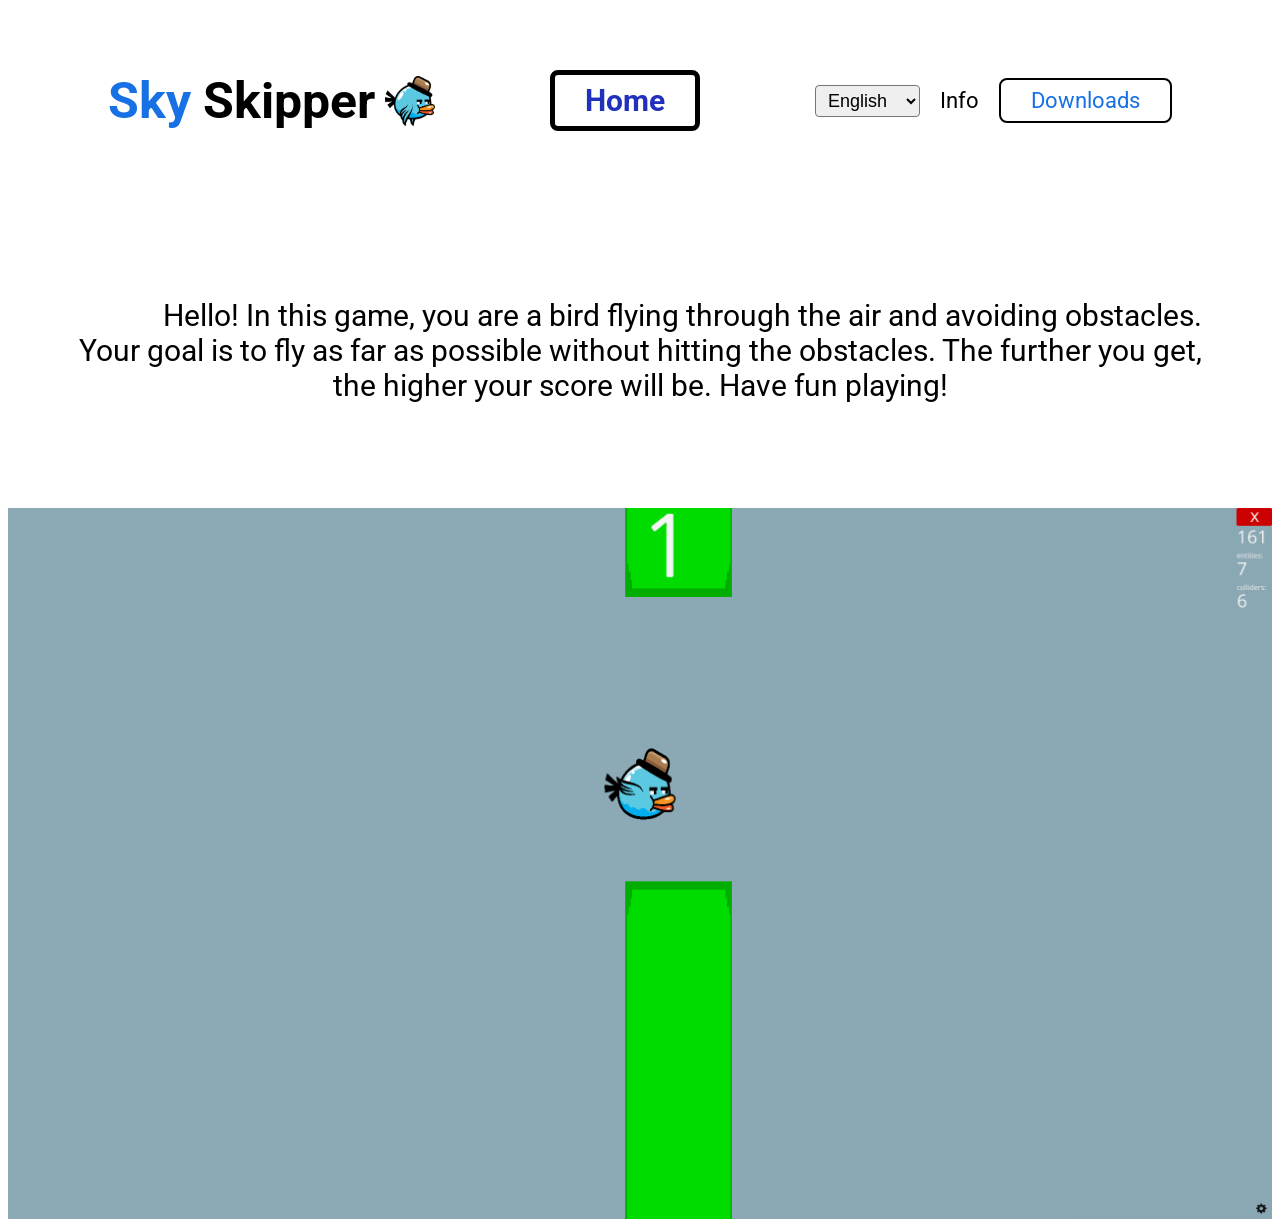
<file: index.html>
<!DOCTYPE html>
<html lang="en">
<head>
    <meta charset="UTF-8">
    <meta name="viewport" content="width=device-width, initial-scale=1.0">
    <title>Sky Skipper | Home</title>
    <link rel="preconnect" href="https://fonts.googleapis.com">
    <link rel="preconnect" href="https://fonts.gstatic.com" crossorigin>
    <link href="https://fonts.googleapis.com/css2?family=Roboto:ital,wght@0,100..900;1,100..900&display=swap" rel="stylesheet">
    <link rel="stylesheet" href="css/style_index.css">
</head>
<body>
    <div class="headline">
        <div class="logo_headline">
        <h1 class="logo_writing"><span class="logo_writing_Sky">Sky</span> Skipper</h1>
        <img class="logo" src="img/bird_blue0.png" alt="Logo">
        </div>

        <div>
            <a class="home" href="index.html">Home</a>
        </div>

        <div class="info_downloads">
            <select class="language-selector" name="language" id="language" onchange="location.href=this.value">
                <!-- use plain values, anchors inside options are invalid HTML -->
                <option value="index.html">English</option>
                <option value="index_de.html">Deutsch</option>
            </select>
            <a class="info" href="info_en.html">Info</a>
            <a class="downloads" href="downloads_en.html">Downloads</a>
        </div>
    </div>

    <div>
        <span class="little_instruction">
            Hello! In this game, you are a bird flying through the air and avoiding obstacles. Your goal is to fly as far as possible without hitting the obstacles. The further you get, the higher your score will be. Have fun playing!
        </span>
    </div>

    <div>
        <img class="screenshot" src="img/Screenshot.png" alt="Screenshot">
    </div>
</body>
</html>
</file>
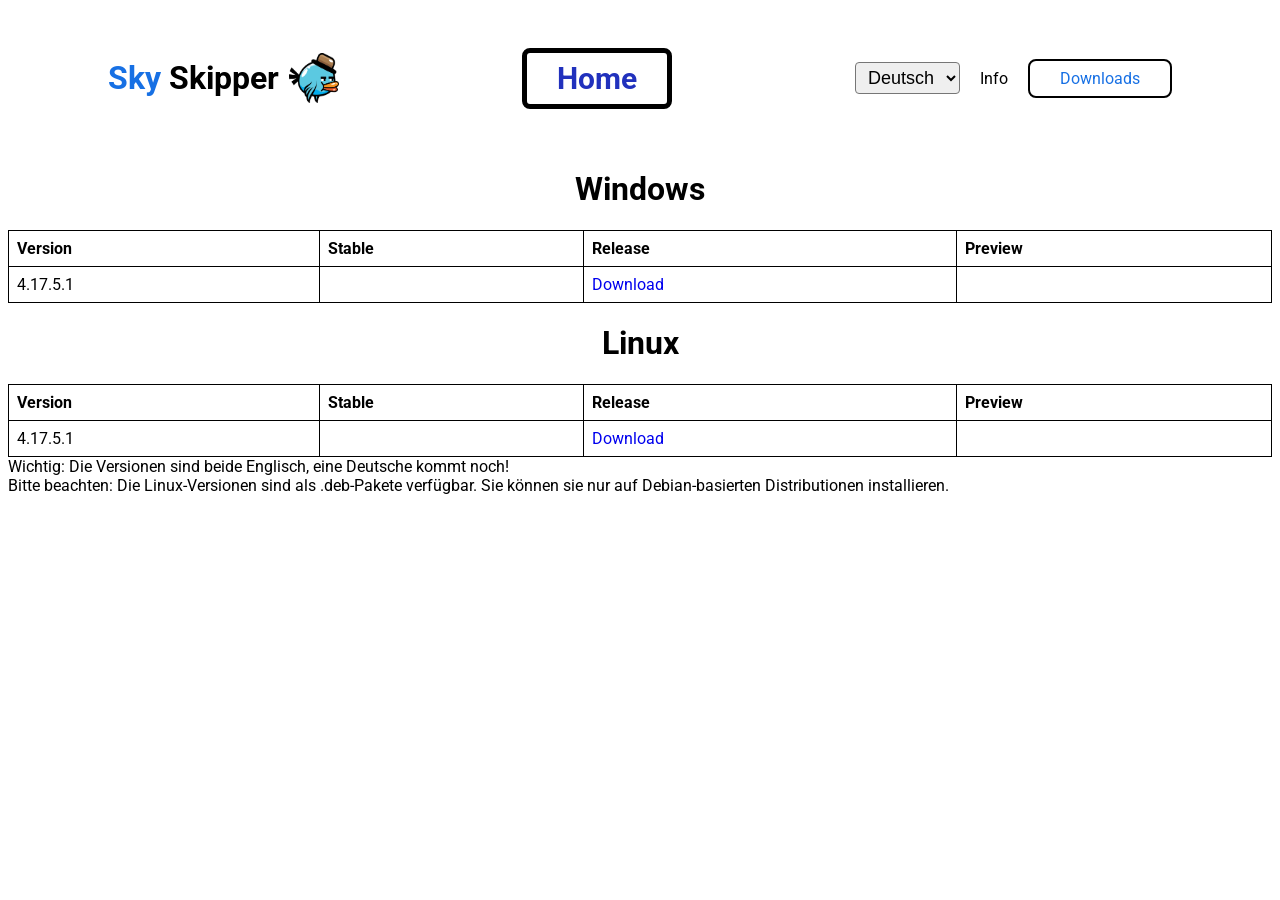
<file: downloads_de.html>
<!DOCTYPE html>
<html lang="en">
<head>
    <meta charset="UTF-8">
    <meta name="viewport" content="width=device-width, initial-scale=1.0">
    <title>Sky Skipper | Downloads</title>
    <link rel="preconnect" href="https://fonts.googleapis.com">
    <link rel="preconnect" href="https://fonts.gstatic.com" crossorigin>
    <link href="https://fonts.googleapis.com/css2?family=Roboto:ital,wght@0,100..900;1,100..900&display=swap" rel="stylesheet">
    <link rel="stylesheet" href="css/style_downloads.css">
</head>
<body>
    <div class="headline">
        <div class="logo_headline">
        <h1><span class="logo_writing">Sky</span> Skipper</h1>
        <img class="logo" src="img/bird_blue0.png" alt="Logo">
        </div>

        <div>
            <a class="home" href="index_de.html">Home</a>
        </div>

        <div class="info_downloads">
            <select class="language-selector" name="language" id="language" onchange="location.href=this.value">
                <option value="downloads_de.html">Deutsch</option>
                <option value="downloads_en.html">English</option>
            </select>
            <a class="info" href="info_de.html">Info</a>
            <a class="downloads" href="downloads_de.html">Downloads</a>
        </div>
    </div>

    <h1 class="windows_linux">Windows</h1>

    <div>
        <table>
            <thead>
                <tr>
                    <th>Version</th>
                    <th>Stable</th>
                    <th>Release</th>
                    <th>Preview</th>
                </tr>
            </thead>
            <tbody>
                <tr>
                    <td>4.17.5.1</td>
                    <td></td>
                    <td><a class="table" href="SkySkipper_4.17.5.exe">Download</a></td>
                    <td></td>
                </tr>
            </tbody>
        </table>
    </div>


    <h1 class="windows_linux">Linux</h1>

    <div>
        <table>
            <thead>
                <tr>
                    <th>Version</th>
                    <th>Stable</th>
                    <th>Release</th>
                    <th>Preview</th>
                </tr>
            </thead>
            <tbody>
                <tr>
                    <td>4.17.5.1</td>
                    <td></td>
                    <td><a class="table" href="downloads/download.txt">Download</a></td>
                    <td></td>
                </tr>
            </tbody>
        </table>
    </div>
    
    <div>
        <span>Wichtig: Die Versionen sind beide Englisch, eine Deutsche kommt noch!</span>
        <br>
        <span>Bitte beachten: Die Linux-Versionen sind als .deb-Pakete verfügbar. Sie können sie nur auf Debian-basierten Distributionen installieren.</span>
    </div>
    
</body>
</html>
</file>
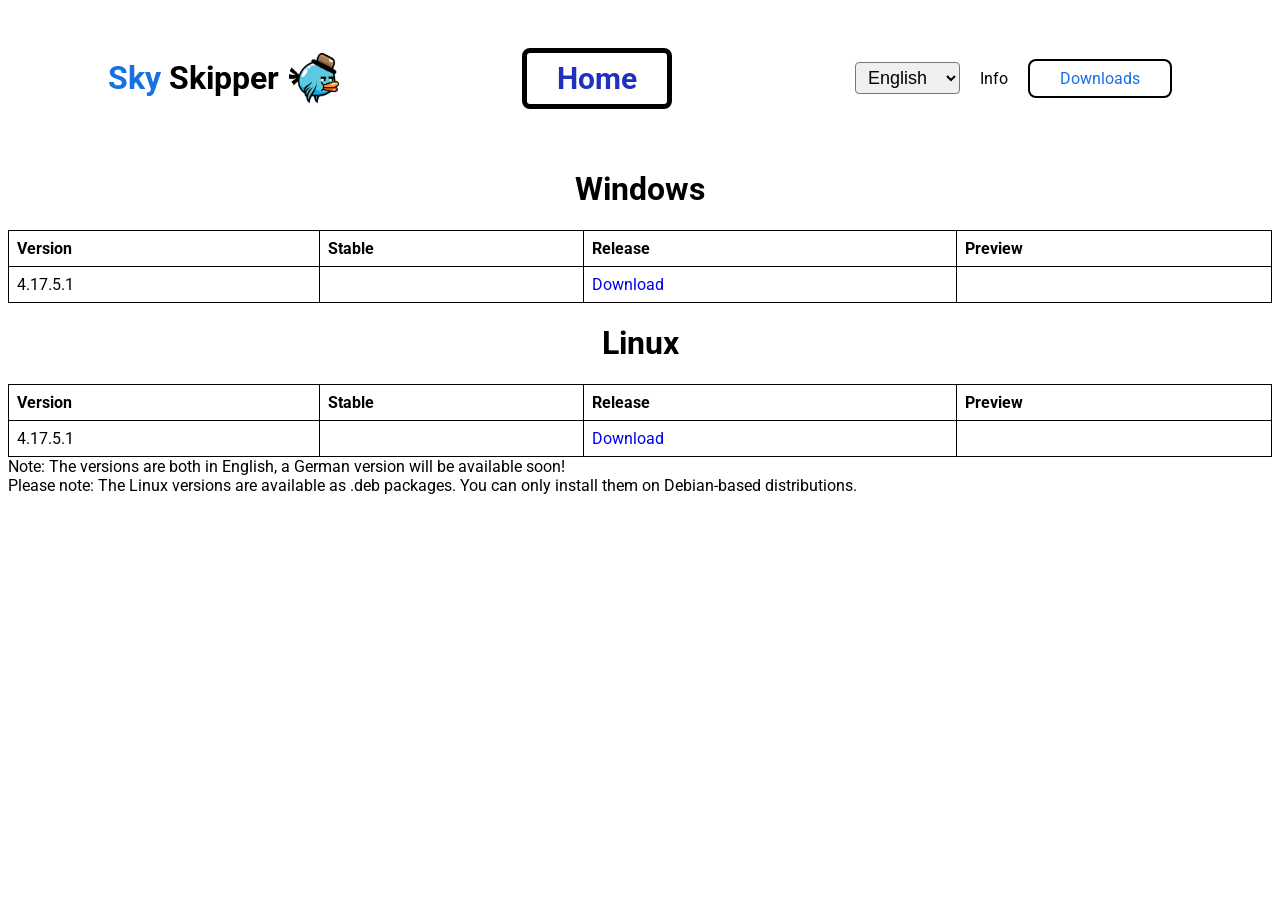
<file: downloads_en.html>
<!DOCTYPE html>
<html lang="en">
<head>
    <meta charset="UTF-8">
    <meta name="viewport" content="width=device-width, initial-scale=1.0">
    <title>Sky Skipper | Downloads</title>
    <link rel="preconnect" href="https://fonts.googleapis.com">
    <link rel="preconnect" href="https://fonts.gstatic.com" crossorigin>
    <link href="https://fonts.googleapis.com/css2?family=Roboto:ital,wght@0,100..900;1,100..900&display=swap" rel="stylesheet">
    <link rel="stylesheet" href="css/style_downloads.css">
</head>
<body>
    <div class="headline">
        <div class="logo_headline">
        <h1><span class="logo_writing">Sky</span> Skipper</h1>
        <img class="logo" src="img/bird_blue0.png" alt="Logo">
        </div>

        <div>
            <a class="home" href="index.html">Home</a>
        </div>

        <div class="info_downloads">
            <select class="language-selector" name="language" id="language" onchange="location.href=this.value">
                <option value="info_en.html">English</option>
                <option value="downloads_de.html">Deutsch</option>
            </select>
            <a class="info" href="info_en.html">Info</a>
            <a class="downloads" href="downloads_en.html">Downloads</a>
        </div>
    </div>

    <h1 class="windows_linux">Windows</h1>

    <div>
        <table>
            <thead>
                <tr>
                    <th>Version</th>
                    <th>Stable</th>
                    <th>Release</th>
                    <th>Preview</th>
                </tr>
            </thead>
            <tbody>
                <tr>
                    <td>4.17.5.1</td>
                    <td></td>
                    <td><a class="table" href="SkySkipper_4.17.5.exe">Download</a></td>
                    <td></td>
                </tr>
            </tbody>
        </table>
    </div>


    <h1 class="windows_linux">Linux</h1>

    <div>
        <table>
            <thead>
                <tr>
                    <th>Version</th>
                    <th>Stable</th>
                    <th>Release</th>
                    <th>Preview</th>
                </tr>
            </thead>
            <tbody>
                <tr>
                    <td>4.17.5.1</td>
                    <td></td>
                    <td><a class="table" href="downloads/download.txt">Download</a></td>
                    <td></td>
                </tr>
            </tbody>
        </table>
    </div>
    
    <div>
        <span>Note: The versions are both in English, a German version will be available soon!</span>
        <br>
        <span>Please note: The Linux versions are available as .deb packages. You can only install them on Debian-based distributions.</span>
    </div>

</body>
</html>
</file>
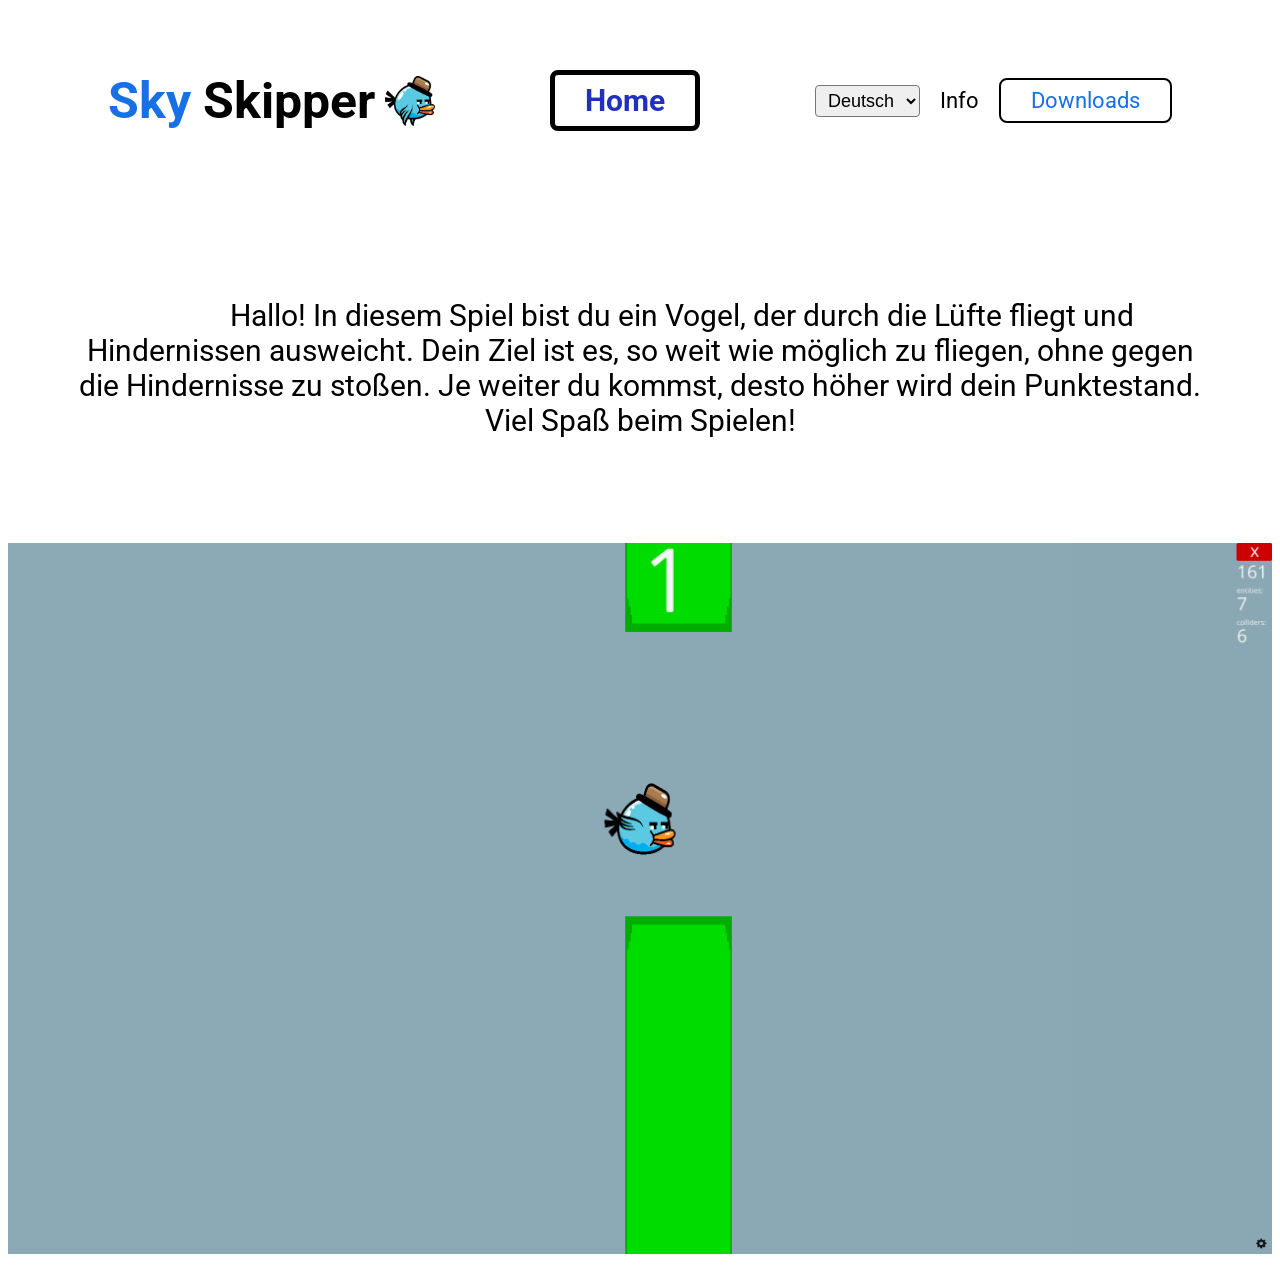
<file: index_de.html>
<!DOCTYPE html>
<html lang="en">
<head>
    <meta charset="UTF-8">
    <meta name="viewport" content="width=device-width, initial-scale=1.0">
    <title>Sky Skipper | Home</title>
    <link rel="preconnect" href="https://fonts.googleapis.com">
    <link rel="preconnect" href="https://fonts.gstatic.com" crossorigin>
    <link href="https://fonts.googleapis.com/css2?family=Roboto:ital,wght@0,100..900;1,100..900&display=swap" rel="stylesheet">
    <link rel="stylesheet" href="css/style_index.css">
</head>
<body>
    <div class="headline">
        <div class="logo_headline">
        <h1 class="logo_writing"><span class="logo_writing_Sky">Sky</span> Skipper</h1>
        <img class="logo" src="img/bird_blue0.png" alt="Logo">
        </div>

        <div>
            <a class="home" href="index_de.html">Home</a>
        </div>

        <div class="info_downloads">
            <select class="language-selector" name="language" id="language" onchange="location.href=this.value">
                <option value="index_de.html">Deutsch</option>
                <option value="index.html">English</option>
            </select>
            <a class="info" href="info_de.html">Info</a>
            <a class="downloads" href="downloads_de.html">Downloads</a>
        </div>
    </div>

    <div>
        <span class="little_instruction">
            Hallo! In diesem Spiel bist du ein Vogel, der durch die Lüfte fliegt und Hindernissen ausweicht. Dein Ziel ist es, so weit wie möglich zu fliegen, ohne gegen die Hindernisse zu stoßen. Je weiter du kommst, desto höher wird dein Punktestand. Viel Spaß beim Spielen!
        </span>
    </div>

    <div>
        <img class="screenshot" src="img/Screenshot.png" alt="Screenshot">
    </div>
</body>
</html>
</file>
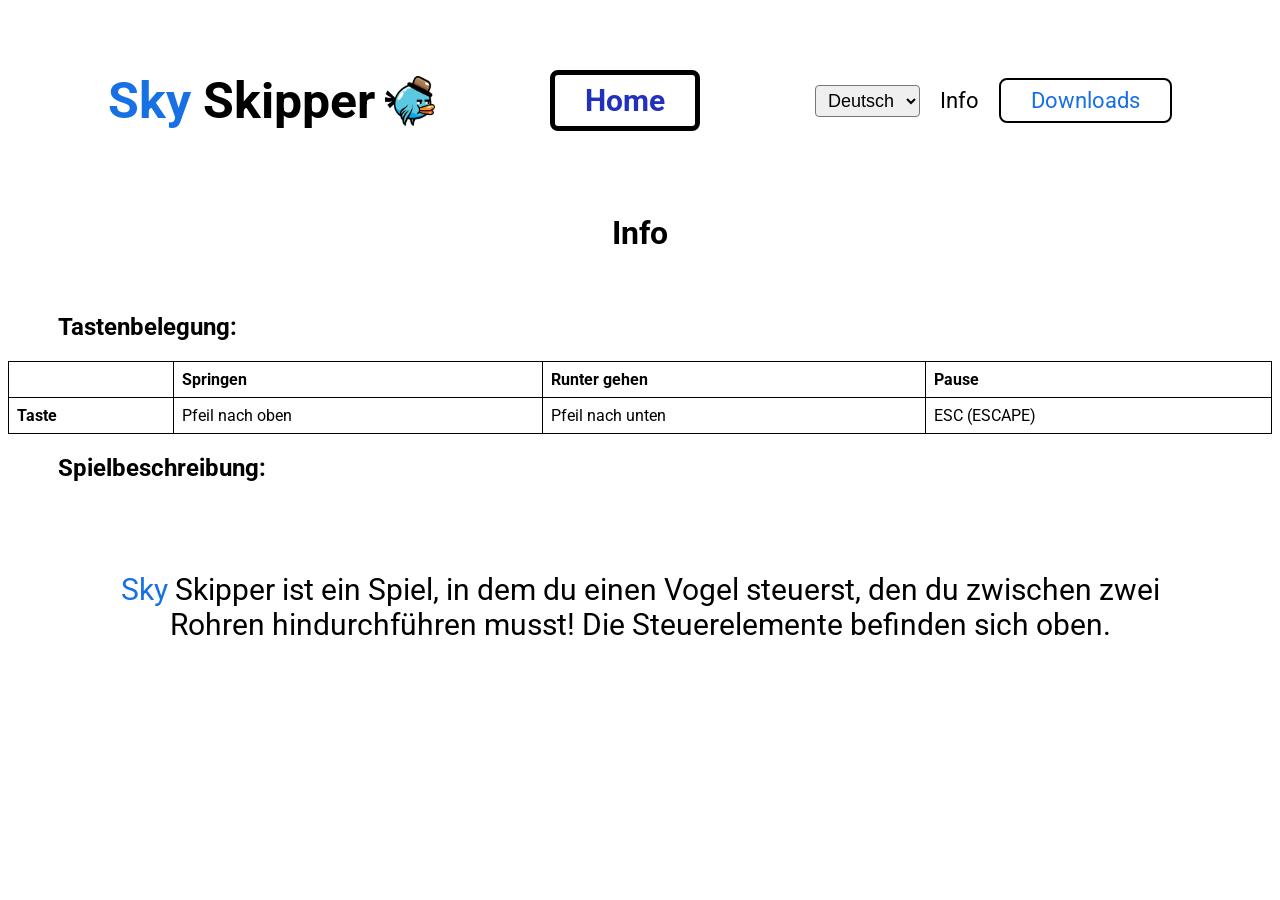
<file: info_de.html>
<!DOCTYPE html>
<html lang="en">
<head>
    <meta charset="UTF-8">
    <meta name="viewport" content="width=device-width, initial-scale=1.0">
    <title>Sky Skipper | Info</title>
    <link rel="preconnect" href="https://fonts.googleapis.com">
    <link rel="preconnect" href="https://fonts.gstatic.com" crossorigin>
    <link href="https://fonts.googleapis.com/css2?family=Roboto:ital,wght@0,100..900;1,100..900&display=swap" rel="stylesheet">
    <link rel="stylesheet" href="css/style_info.css">
</head>
<body>
    <div class="headline">
        <div class="logo_headline">
        <h1 class="logo_writing"><span class="logo_writing_Sky">Sky</span> Skipper</h1>
        <img class="logo" src="img/bird_blue0.png" alt="Logo">
        </div>

        <div>
            <a class="home" href="index_de.html">Home</a>
        </div>

        <div class="info_downloads">
            <select class="language-selector" name="language" id="language" onchange="location.href=this.value">
                <option value="info_de.html">Deutsch</option>
                <option value="info_en.html">English</option>
            </select>
            <a class="info" href="info_de.html">Info</a>
            <a class="downloads" href="downloads_de.html">Downloads</a>
        </div>
    </div>

    <div>
        <h1 class="info_headline">Info</h1>
        <br>
    </div>

    <div>
        <h2 class="info_controls_gamedescription">Tastenbelegung:</h2>
    </div>

    <div>
        <table>
            <thead>
                <tr>
                    <th></th>
                    <th>Springen</th>
                    <th>Runter gehen</th>
                    <th>Pause</th>
                </tr>
            </thead>
            <tbody>
                <tr>
                    <th>Taste</th>
                    <td>Pfeil nach oben</td>
                    <td>Pfeil nach unten</td>
                    <td>ESC (ESCAPE)</td>
                </tr>
            </tbody>
        </table>
    </div>

    <div>
        <h2 class="info_controls_gamedescription">Spielbeschreibung:</h2>
        <span class="game_description_text"><span class="game_description_text_Sky">Sky</span> Skipper ist ein Spiel, in dem du einen Vogel steuerst, den du zwischen zwei Rohren hindurchführen musst! Die Steuerelemente befinden sich oben.</span>
    </div>
</body>
</html>
</file>
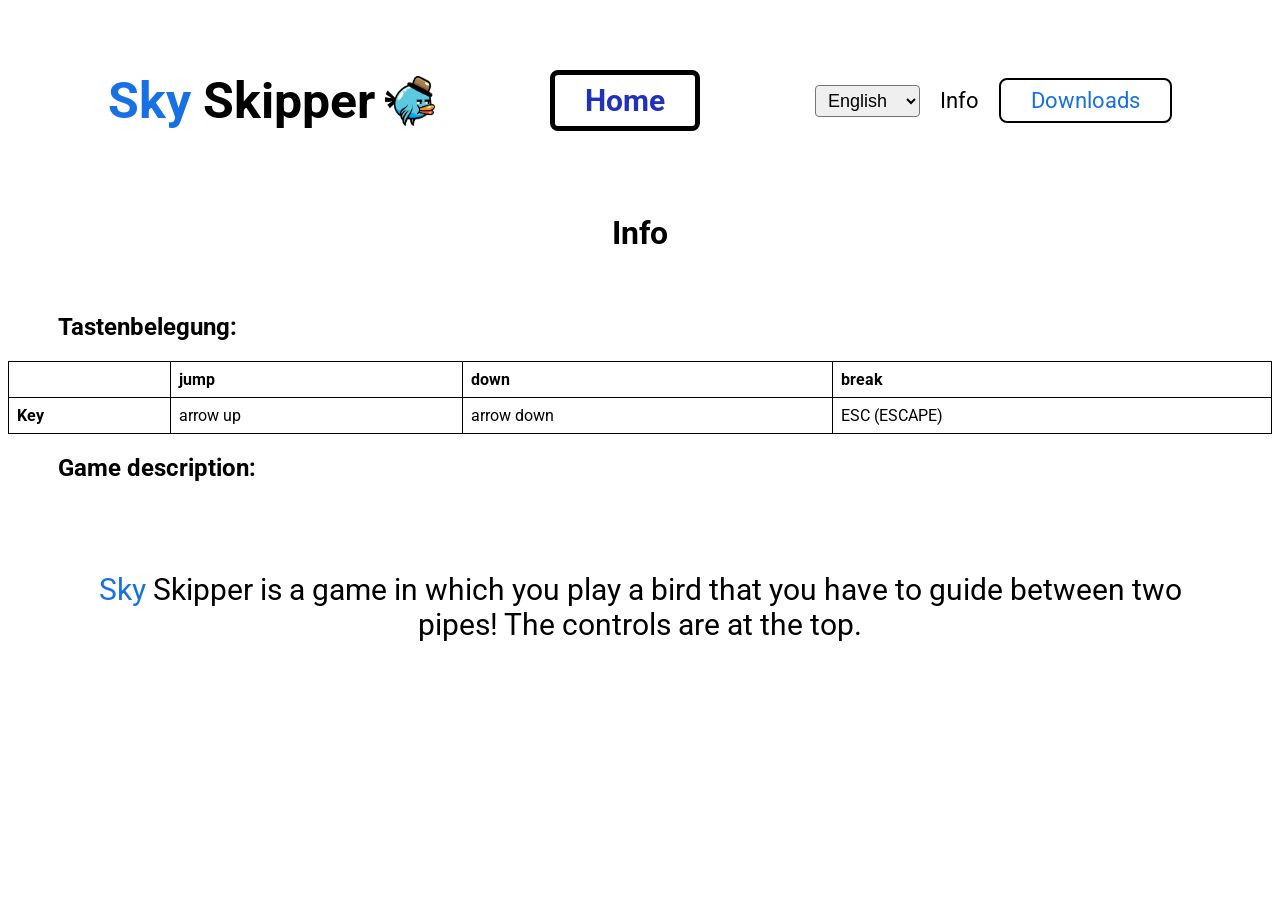
<file: info_en.html>
<!DOCTYPE html>
<html lang="en">
<head>
    <meta charset="UTF-8">
    <meta name="viewport" content="width=device-width, initial-scale=1.0">
    <title>Sky Skipper | Info</title>
    <link rel="preconnect" href="https://fonts.googleapis.com">
    <link rel="preconnect" href="https://fonts.gstatic.com" crossorigin>
    <link href="https://fonts.googleapis.com/css2?family=Roboto:ital,wght@0,100..900;1,100..900&display=swap" rel="stylesheet">
    <link rel="stylesheet" href="css/style_info.css">
</head>
<body>
    <div class="headline">
        <div class="logo_headline">
        <h1 class="logo_writing"><span class="logo_writing_Sky">Sky</span> Skipper</h1>
        <img class="logo" src="img/bird_blue0.png" alt="Logo">
        </div>

        <div>
            <a class="home" href="index.html">Home</a>
        </div>

        <div class="info_downloads">
            <select class="language-selector" name="language" id="language" onchange="location.href=this.value">
                <!-- use plain values, anchors inside options are invalid HTML -->
                <option value="info_en.html">English</option>
                <option value="info_de.html">Deutsch</option>
            </select>
            <a class="info" href="info_en.html">Info</a>
            <a class="downloads" href="downloads_en.html">Downloads</a>
        </div>
    </div>

    <div>
        <h1 class="info_headline">Info</h1>
        <br>
    </div>

    <div>
        <h2 class="info_controls_gamedescription">Tastenbelegung:</h2>
    </div>

    <div>
        <table>
            <thead>
                <tr>
                    <th></th>
                    <th>jump</th>
                    <th>down</th>
                    <th>break</th>
                </tr>
            </thead>
            <tbody>
                <tr>
                    <th>Key</th>
                    <td>arrow up</td>
                    <td>arrow down</td>
                    <td>ESC (ESCAPE)</td>
                </tr>
            </tbody>
        </table>
    </div>

    <div>
        <h2 class="info_controls_gamedescription">Game description:</h2>
        <span class="game_description_text"><span class="game_description_text_Sky">Sky</span> Skipper is a game in which you play a bird that you have to guide between two pipes! The controls are at the top.</span>
    </div>
</body>
</html>
</file>
<file: css/style_index.css>
body {
  font-family: "Roboto", sans-serif;   
}

.headline {
    display: flex;
    align-items: center;
    justify-content: space-between;
    padding: 30px 100px;
}

.home {
    text-decoration: none;
    font-size: 15px;
    color: rgb(33, 49, 189);
    border: rgb(0, 0, 0) solid 5px;
    border-radius: 8px;
    padding: 8px 30px;
    font-weight: bold;
    font-size: 30px;
}
.home:hover {
    text-decoration: underline;
}

.logo_writing_Sky {
    color: #1770e4;
}
.logo_writing {
    font-size: 50px;
}
.logo {
    width: 50px;
    height: 50px;
}
.logo_headline {
    display: flex;
    align-items: center;
    gap: 10px;
}

.info {
    text-decoration: none;
    color: black;
}
.info:hover {
    text-decoration: underline;
}

.downloads {
    text-decoration: none;
    color: #1770e4;
    border: black solid 2px;
    border-radius: 8px;
    padding: 8px 30px;
}
.downloads:hover {
    text-decoration: underline;
}

.info_downloads {
    display: flex;
    align-items: center;
    gap: 20px;
    font-size: 22px;
}

.language-selector {
    font-size: 18px;
    padding: 4px 8px;
    border-radius: 4px;
}

.little_instruction {
    display: block;
    text-align: center;
    padding: 70px;
    white-space: pre-wrap;
    font-size: 30px;
}

.screenshot {
    width: 100%;
    height: 100%;
    object-fit: cover;
}
</file>
<file: css/style_downloads.css>
body {
  font-family: "Roboto", sans-serif;   
}

.headline {
    display: flex;
    align-items: center;
    justify-content: space-between;
    padding: 30px 100px;
}

.home {
    text-decoration: none;
    font-size: 15px;
    color: rgb(33, 49, 189);
    border: rgb(0, 0, 0) solid 5px;
    border-radius: 8px;
    padding: 8px 30px;
    font-weight: bold;
    font-size: 30px;
}
.home:hover {
    text-decoration: underline;
}

.logo_writing {
    color: #1770e4;

}
.logo {
    width: 50px;
    height: 50px;
}
.logo_headline {
    display: flex;
    align-items: center;
    gap: 10px;
}

.info {
    text-decoration: none;
    color: black;
}
.info:hover {
    text-decoration: underline;
}

.downloads {
    text-decoration: none;
    color: #1770e4;
    border: black solid 2px;
    border-radius: 8px;
    padding: 8px 30px;
}
.downloads:hover {
    text-decoration: underline;
}

.info_downloads {
    display: flex;
    align-items: center;
    gap: 20px;
}

.language-selector {
    font-size: 18px;
    padding: 4px 8px;
    border-radius: 4px;
}

table {
    border: 1px solid black;
    border-collapse: collapse;
    width: 100%;
}
th, td {
    border: 1px solid black;
    padding: 8px;
    text-align: left;
}

.windows_linux {
    text-align: center;
}

.table {
    text-decoration: none;
}
.table:hover {
    text-decoration: underline;
}
</file>
<file: css/style_info.css>
body {
  font-family: "Roboto", sans-serif;   
}

.headline {
    display: flex;
    align-items: center;
    justify-content: space-between;
    padding: 30px 100px;
}

.home {
    text-decoration: none;
    font-size: 15px;
    color: rgb(33, 49, 189);
    border: rgb(0, 0, 0) solid 5px;
    border-radius: 8px;
    padding: 8px 30px;
    font-weight: bold;
    font-size: 30px;
}
.home:hover {
    text-decoration: underline;
}

.logo_writing_Sky {
    color: #1770e4;
}
.logo_writing {
    font-size: 50px;
}
.logo {
    width: 50px;
    height: 50px;
}
.logo_headline {
    display: flex;
    align-items: center;
    gap: 10px;
}

.info {
    text-decoration: none;
    color: black;
}
.info:hover {
    text-decoration: underline;
}

.downloads {
    text-decoration: none;
    color: #1770e4;
    border: black solid 2px;
    border-radius: 8px;
    padding: 8px 30px;
}
.downloads:hover {
    text-decoration: underline;
}

.info_downloads {
    display: flex;
    align-items: center;
    gap: 20px;
    font-size: 22px;
}

.info_headline {
    text-align: center;
}

.language-selector {
    font-size: 18px;
    padding: 4px 8px;
    border-radius: 4px;
}

.info_controls_gamedescription {
    display: flex;
    margin-left: 50px;
}

table {
    border: 1px solid black;
    border-collapse: collapse;
    width: 100%;
}
th, td {
    border: 1px solid black;
    padding: 8px;
    text-align: left;
}

.game_description_text {
    display: block;
    text-align: center;
    padding: 70px;
    white-space: pre-wrap;
    font-size: 30px;
}

.game_description_text_Sky {
    color: #1770e4;
}
</file>
